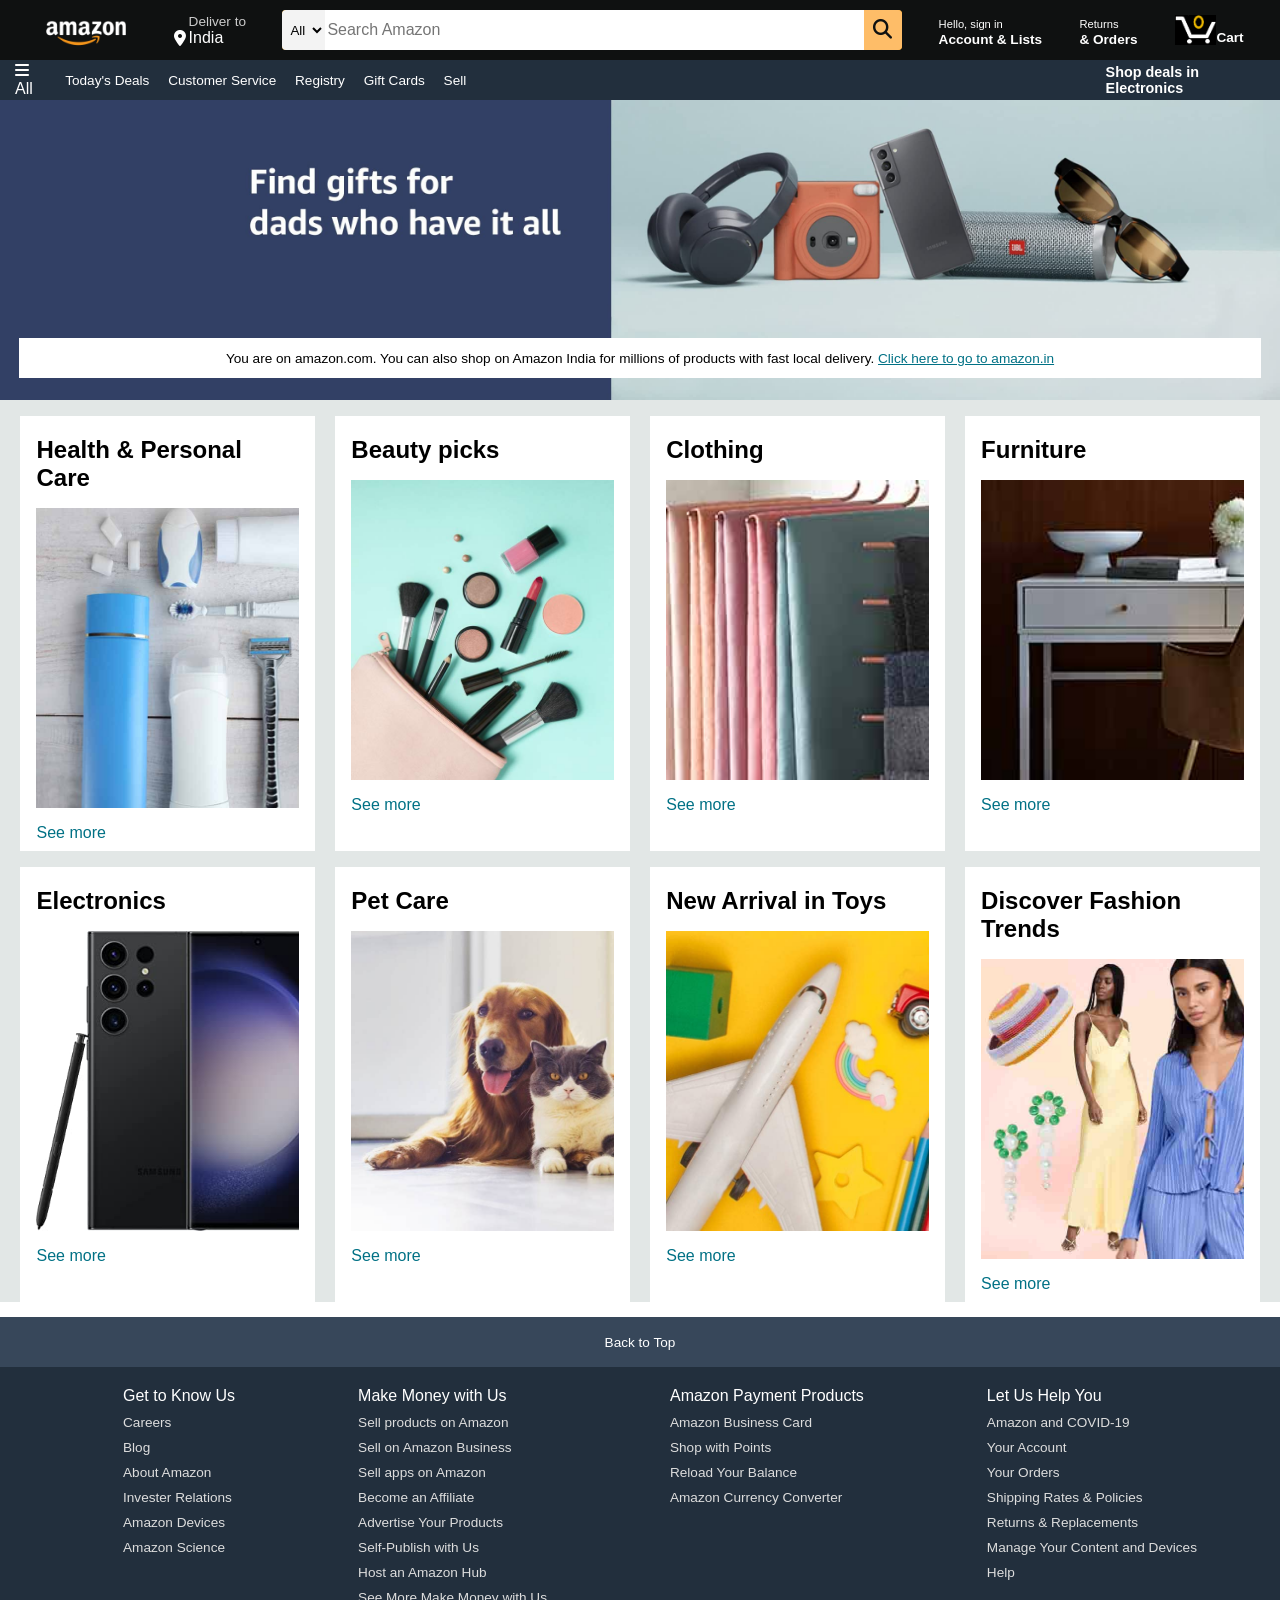
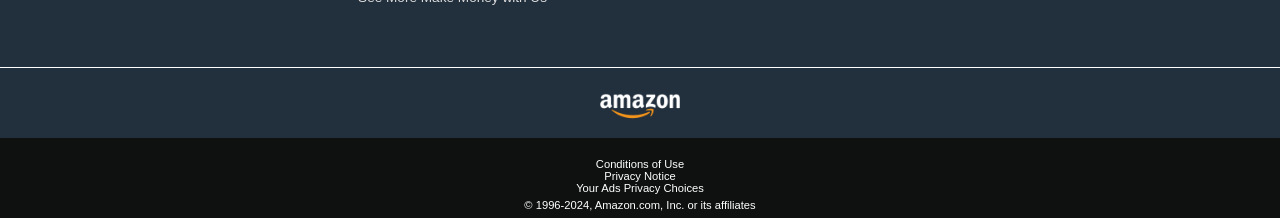
<file: CODE/index.html>
<!DOCTYPE html>
<html lang="en">
<head>
    <meta charset="UTF-8">
    <meta name="viewport" content="width=device-width, initial-scale=1.0">
    <title>Amazon | CLONE</title>
    <link rel="stylesheet" href="https://cdnjs.cloudflare.com/ajax/libs/font-awesome/6.6.0/css/all.min.css" integrity="sha512-Kc323vGBEqzTmouAECnVceyQqyqdsSiqLQISBL29aUW4U/M7pSPA/gEUZQqv1cwx4OnYxTxve5UMg5GT6L4JJg==" crossorigin="anonymous" referrerpolicy="no-referrer" />
    <link rel="stylesheet" href="style.css">
</head>
<body>
    <header>
        <div class="navbar">
            <div class="navlogo border">
                <div class="logo"></div>
            </div>
            <div class="navadd border">
                <p class="add1">Deliver to</p>
                <div class="addicon">
                    <i class="fa-solid fa-location-dot"></i>
                    <p class="add2">India</p>
                </div>
            </div>
            <div class="search">
                <select class="search-select">
                    <option>All</option>
                </select>
                <input class="search-input" placeholder="Search Amazon">
                <div class="searchicon">
                    <i class="fa-solid fa-magnifying-glass"></i>
                </div>
            </div>            
            <div class="signin border">
                <p><span>Hello, sign in</span></p>
                <p class="nav-second">Account & Lists</p>
            </div>
            <div class="return border">
                <p><span>Returns</span></p>
                <p class="nav-second">& Orders</p>
            </div>
            <div class="cart border">
                <!-- <i class="fa-solid fa-cart-shopping"></i> -->
                <img src="cart_logo.png" alt="cart">
                <p class="nav-second">Cart</p>
            </div>
        </div>
        <div class="panel">
            <div class="panel-all">
                <i class="fa-solid fa-bars"></i>
                All
            </div>
            <div class="panel-ops">
                <p>Today's Deals</p>
                <p>Customer Service</p>
                <p>Registry</p>
                <p>Gift Cards</p>
                <p>Sell</p>
            </div>
            <div class="panel-deals">
                Shop deals in Electronics
            </div>
        </div>
    </header>
    <div class="hero">
        <div class="hero-msg">
            <p>You are on amazon.com. You can also shop on Amazon India for millions of products with fast local delivery. <a href="https://amazon.in/">Click here to go to amazon.in</a></p>
        </div>   
    </div>    
        <!-- kuch different -->
    <div class="hero-box">
        <div class="box2 box">
            <div class="box-content">
                <h2>Health & Personal Care</h2>
                <div class="box-img" style="background-image: url('box2_image.jpg');"></div>
                <p class="see">See more</p>
            </div> 
        </div>
        <div class="box5 box">
            <div class="box-content">
                <h2>Beauty picks</h2>
                <div class="box-img" style="background-image: url('box5_image.jpg');"></div>
                <p class="see">See more</p>
            </div>
        </div>
        <div class="box1 box">
            <div class="box-content">
                <h2>Clothing</h2>
                <div class="box-img" style="background-image: url('box1_image.jpg');"></div>
                <p class="see">See more</p>
            </div>
        </div>
        <div class="box3 box">
            <div class="box-content">
                <h2>Furniture</h2>
                <div class="box-img" style="background-image: url('box3_image.jpg');"></div>
                <p class="see">See more</p>
            </div>
        </div>
        <div class="box4 box">
            <div class="box-content">
                <h2>Electronics</h2>
                <div class="box-img" style="background-image: url('box4_image.jpg');"></div>
                <p class="see">See more</p>
            </div>
        </div>
        <div class="box6 box">
            <div class="box-content">
                <h2>Pet Care</h2>
                <div class="box-img" style="background-image: url('box6_image.jpg');"></div>
                <p class="see">See more</p>
            </div>
        </div>
        <div class="box7 box">
            <div class="box-content">
                <h2>New Arrival in Toys</h2>
                <div class="box-img" style="background-image: url('box7_image.jpg');"></div>
                <p class="see">See more</p>
            </div>
        </div>
        <div class="box8 box">
            <div class="box-content">
                <h2>Discover Fashion Trends</h2>
                <div class="box-img" style="background-image: url('box8_image.jpg');"></div>
                <p class="see">See more</p>
            </div>
        </div>    
    </div>
    <footer>
        <div class="foot-panel1">
            Back to Top
        </div>
        <div class="panel2">
            <ul>
                <p>Get to Know Us</p>
                <a>Careers</a>
                <a>Blog</a>
                <a>About Amazon</a>
                <a>Invester Relations</a>
                <a>Amazon Devices</a>
                <a>Amazon Science</a>
            </ul>
            <ul>
                <p>Make Money with Us</p>
                <a>Sell products on Amazon</a>
                <a>Sell on Amazon Business</a>
                <a>Sell apps on Amazon</a>
                <a>Become an Affiliate</a>
                <a>Advertise Your Products</a>
                <a>Self-Publish with Us</a>
                <a>Host an Amazon Hub</a>
                <a>See More Make Money with Us</a>
            </ul>
            <ul>
                <p>Amazon Payment Products</p>
                <a>Amazon Business Card</a>
                <a>Shop with Points</a>
                <a>Reload Your Balance</a>
                <a>Amazon Currency Converter</a>
            </ul>
            <ul>
                <p>Let Us Help You</p>
                <a>Amazon and COVID-19</a>
                <a>Your Account</a>
                <a>Your Orders</a>
                <a>Shipping Rates & Policies</a>
                <a>Returns & Replacements</a>
                <a>Manage Your Content and Devices</a>
                <a>Help</a>
            </ul>
        </div>
        <div class="panel3">
            <div class="logo"></div>
        </div>
        <div class="panel4">
            <div class="pages">
                <a>Conditions of Use</a>
                <a>Privacy Notice</a>
                <a>Your Ads Privacy Choices</a>
            </div>
            <div class="copy">
                © 1996-2024, Amazon.com, Inc. or its affiliates
            </div>
        </div>
    </footer>   
</body>    
</html>
</file>
<file: CODE/style.css>
*{
    margin: 0;
    font-family: arial;
    border: border-box;
}

.navbar {
    height: 60px ;
    background-color: #0f1111;
    color: white;
    display: flex;
    align-items: center;
    justify-content: space-evenly;
}
.navlogo {
    height: 50px;
    width: 100px;
}
.logo {
    background-image: url('amazon_logo.png');
    background-size: cover;
    height: 50px;
    width: 100px;
}

.border {
    border: 1.5px solid transparent;
}
.border:hover {
    border: 1.5px solid white;
}

.add1 {
    color: #cccccc;
    font-size: 0.85rem;
    margin-left: 15px;
}
.add2 {
    font-size: 1rem;
    margin-left: 3px;
}
.addicon {
    display: flex;
    align-items: center;
}
.search {
    display: flex;
    background-color: orange;
    width: 620px;
    height: 40px;
    border-radius: 4px;
}
.search-select {
    background-color: #f3f3f3;
    width: 50px;
    text-align: center;
    border-top-left-radius: 4px;
    border-bottom-left-radius: 4px;
    border: none;
}
.search-input {
    width: 100%;
    font-size: 1rem;
    border: none;
}
.searchicon {
    width: 45px;
    display: flex;
    justify-content: center;
    align-items: center;
    font-size: 1.2rem;
    background-color: #febd68;
    border-top-right-radius: 4px;
    border-bottom-right-radius: 4px;
    color: #0f1111;
}
.search:hover {
    border: 2px solid orange;
}
span {
    font-size: 0.7rem;
}
.nav-second {
    font-size: 0.85rem;
    font-weight: 700;
}
.cart img {
    height: 30px;
    font-size: 30px;
}
.cart {
    display: flex;
    align-items: flex-end;
    font-size: 0.85rem;
    font-weight: 700;
}
.panel {
    height: 40px;
    background-color: #222f3d;
    display: flex;
    align-items: center;
    color: white;
}
.panel-all {
    margin-left: 15px;
}
.panel-ops p {
    display: inline;
    margin-left: 15px;

}
.panel-ops {
    width: 82%;
    font-size: 0.85rem;
}

.panel-deals {
    font-size: 0.9rem;
    font-weight: 700;
    padding-left: 10px;
}
.hero {
    background-image: url("hero_image.jpg");
    height: 300px;
    display: flex;
    flex-wrap: wrap;
    justify-content: center;
    align-items: flex-end;
    background-size: cover;
}
.hero-msg {
    background-color: white;
    color: black;
    height: 40px;
    display: flex;
    align-items: center;
    justify-content: center;
    font-size: 0.85rem;
    width: 97%;
    position: relative;
    bottom: 22px;
}
.hero-msg a {
    color: #007185;
}

.hero-box {
    display: flex;
    flex-wrap: wrap;
    justify-content: space-evenly;
    background-color: #e2e7e6;
}

.box {
    height: 400px;
    border: none;
    width: 23%;
    background-color: white;
    margin-top: 1rem;
    padding: 20px 0px 15px;
}
.box-img {
    height: 300px;
    background-size: cover;
    margin-top: 1rem;
    margin-bottom: 1rem;
}
.box-content {
    margin-left: 1rem;
    margin-right: 1rem;
}
.box-content p {
    color: #007185;
}
footer {
    margin-top: 15px;
}
.foot-panel1 {
    color: white;
    background-color: #37475a;
    height: 50px;
    display: flex;
    justify-content: center;
    align-items: center;
    font-size: 0.85rem;

}

.panel2 {
    background-color: #222f3d;
    color: white;
    height: 300px;
    display: flex;
    justify-content: space-evenly;
}
ul {
    margin-top: 20px;
}
ul a {
    display: block;
    font-size: 0.85rem;
    margin-top: 10px;
    color: #dddddd;
}
.panel3 {
    background-color: #222f3d;
    color: #dddddd;
    height: 70px;
    border-top: 0.5px solid white;
    display: flex;
    justify-content: center;
    align-items: center;
}
.panel4 {
    background-color: #0f1111;
    color: white;
    height: 80px;
    font-size: 0.7rem;
    text-align: center;
}
.pages {
    padding-top: 20px;
}
.pages a {
    display: block;
}
.copy {
    padding-top: 5px;
}
</file>
